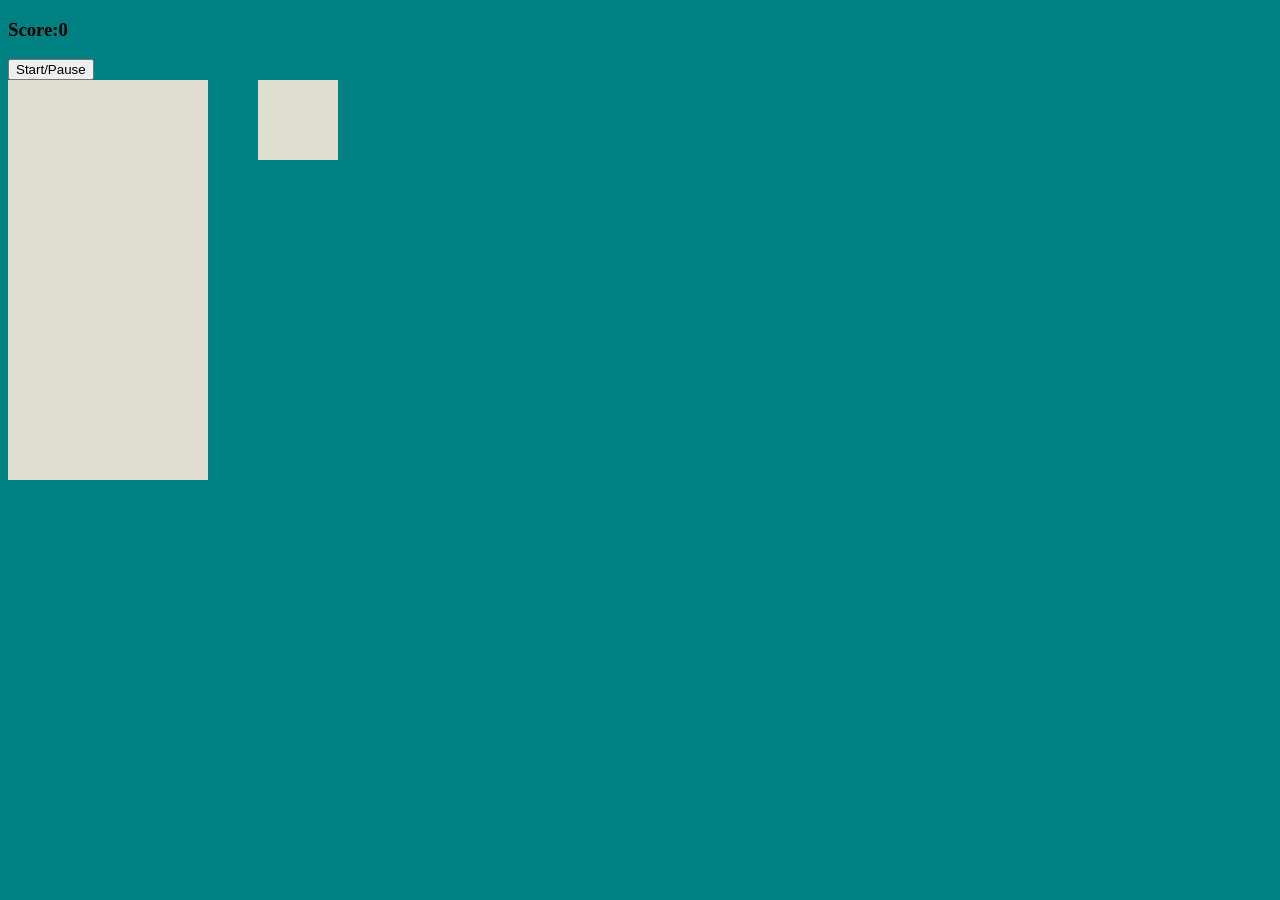
<file: basic-tetris/index.html>
<!DOCTYPE html>
<html lang="en" dir="ltr">
  <head>
    <meta charset="utf-8">
    <script src="app.js" charset="utf-8"></script>
    <link rel="stylesheet" href="style.css"></link>
    <title>Basic Tetris</title>
  </head>
  <body>

    <h3>Score:<span id="score">0</span></h3>
    <button id="start-button">Start/Pause</button>

    <div class="container">
      <div class="grid">
        <div></div>
        <div></div>
        <div></div>
        <div></div>
        <div></div>
        <div></div>
        <div></div>
        <div></div>
        <div></div>
        <div></div>
        <div></div>
        <div></div>
        <div></div>
        <div></div>
        <div></div>
        <div></div>
        <div></div>
        <div></div>
        <div></div>
        <div></div>
        <div></div>
        <div></div>
        <div></div>
        <div></div>
        <div></div>
        <div></div>
        <div></div>
        <div></div>
        <div></div>
        <div></div>
        <div></div>
        <div></div>
        <div></div>
        <div></div>
        <div></div>
        <div></div>
        <div></div>
        <div></div>
        <div></div>
        <div></div>
        <div></div>
        <div></div>
        <div></div>
        <div></div>
        <div></div>
        <div></div>
        <div></div>
        <div></div>
        <div></div>
        <div></div>
        <div></div>
        <div></div>
        <div></div>
        <div></div>
        <div></div>
        <div></div>
        <div></div>
        <div></div>
        <div></div>
        <div></div>
        <div></div>
        <div></div>
        <div></div>
        <div></div>
        <div></div>
        <div></div>
        <div></div>
        <div></div>
        <div></div>
        <div></div>
        <div></div>
        <div></div>
        <div></div>
        <div></div>
        <div></div>
        <div></div>
        <div></div>
        <div></div>
        <div></div>
        <div></div>
        <div></div>
        <div></div>
        <div></div>
        <div></div>
        <div></div>
        <div></div>
        <div></div>
        <div></div>
        <div></div>
        <div></div>
        <div></div>
        <div></div>
        <div></div>
        <div></div>
        <div></div>
        <div></div>
        <div></div>
        <div></div>
        <div></div>
        <div></div>
        <div></div>
        <div></div>
        <div></div>
        <div></div>
        <div></div>
        <div></div>
        <div></div>
        <div></div>
        <div></div>
        <div></div>
        <div></div>
        <div></div>
        <div></div>
        <div></div>
        <div></div>
        <div></div>
        <div></div>
        <div></div>
        <div></div>
        <div></div>
        <div></div>
        <div></div>
        <div></div>
        <div></div>
        <div></div>
        <div></div>
        <div></div>
        <div></div>
        <div></div>
        <div></div>
        <div></div>
        <div></div>
        <div></div>
        <div></div>
        <div></div>
        <div></div>
        <div></div>
        <div></div>
        <div></div>
        <div></div>
        <div></div>
        <div></div>
        <div></div>
        <div></div>
        <div></div>
        <div></div>
        <div></div>
        <div></div>
        <div></div>
        <div></div>
        <div></div>
        <div></div>
        <div></div>
        <div></div>
        <div></div>
        <div></div>
        <div></div>
        <div></div>
        <div></div>
        <div></div>
        <div></div>
        <div></div>
        <div></div>
        <div></div>
        <div></div>
        <div></div>
        <div></div>
        <div></div>
        <div></div>
        <div></div>
        <div></div>
        <div></div>
        <div></div>
        <div></div>
        <div></div>
        <div></div>
        <div></div>
        <div></div>
        <div></div>
        <div></div>
        <div></div>
        <div></div>
        <div></div>
        <div></div>
        <div></div>
        <div></div>
        <div></div>
        <div></div>
        <div></div>
        <div></div>
        <div></div>
        <div></div>
        <div></div>
        <div></div>
        <div></div>
        <div></div>
        <div></div>
        <div></div>
        <div></div>
        <div></div>
        <div class="taken"></div>
        <div class="taken"></div>
        <div class="taken"></div>
        <div class="taken"></div>
        <div class="taken"></div>
        <div class="taken"></div>
        <div class="taken"></div>
        <div class="taken"></div>
        <div class="taken"></div>
        <div class="taken"></div>
      </div>


      <div class="mini-grid">
        <div></div>
        <div></div>
        <div></div>
        <div></div>
        <div></div>
        <div></div>
        <div></div>
        <div></div>
        <div></div>
        <div></div>
        <div></div>
        <div></div>
        <div></div>
        <div></div>
        <div></div>
        <div></div>
      </div>
    </div>

  </body>
</html>
</file>
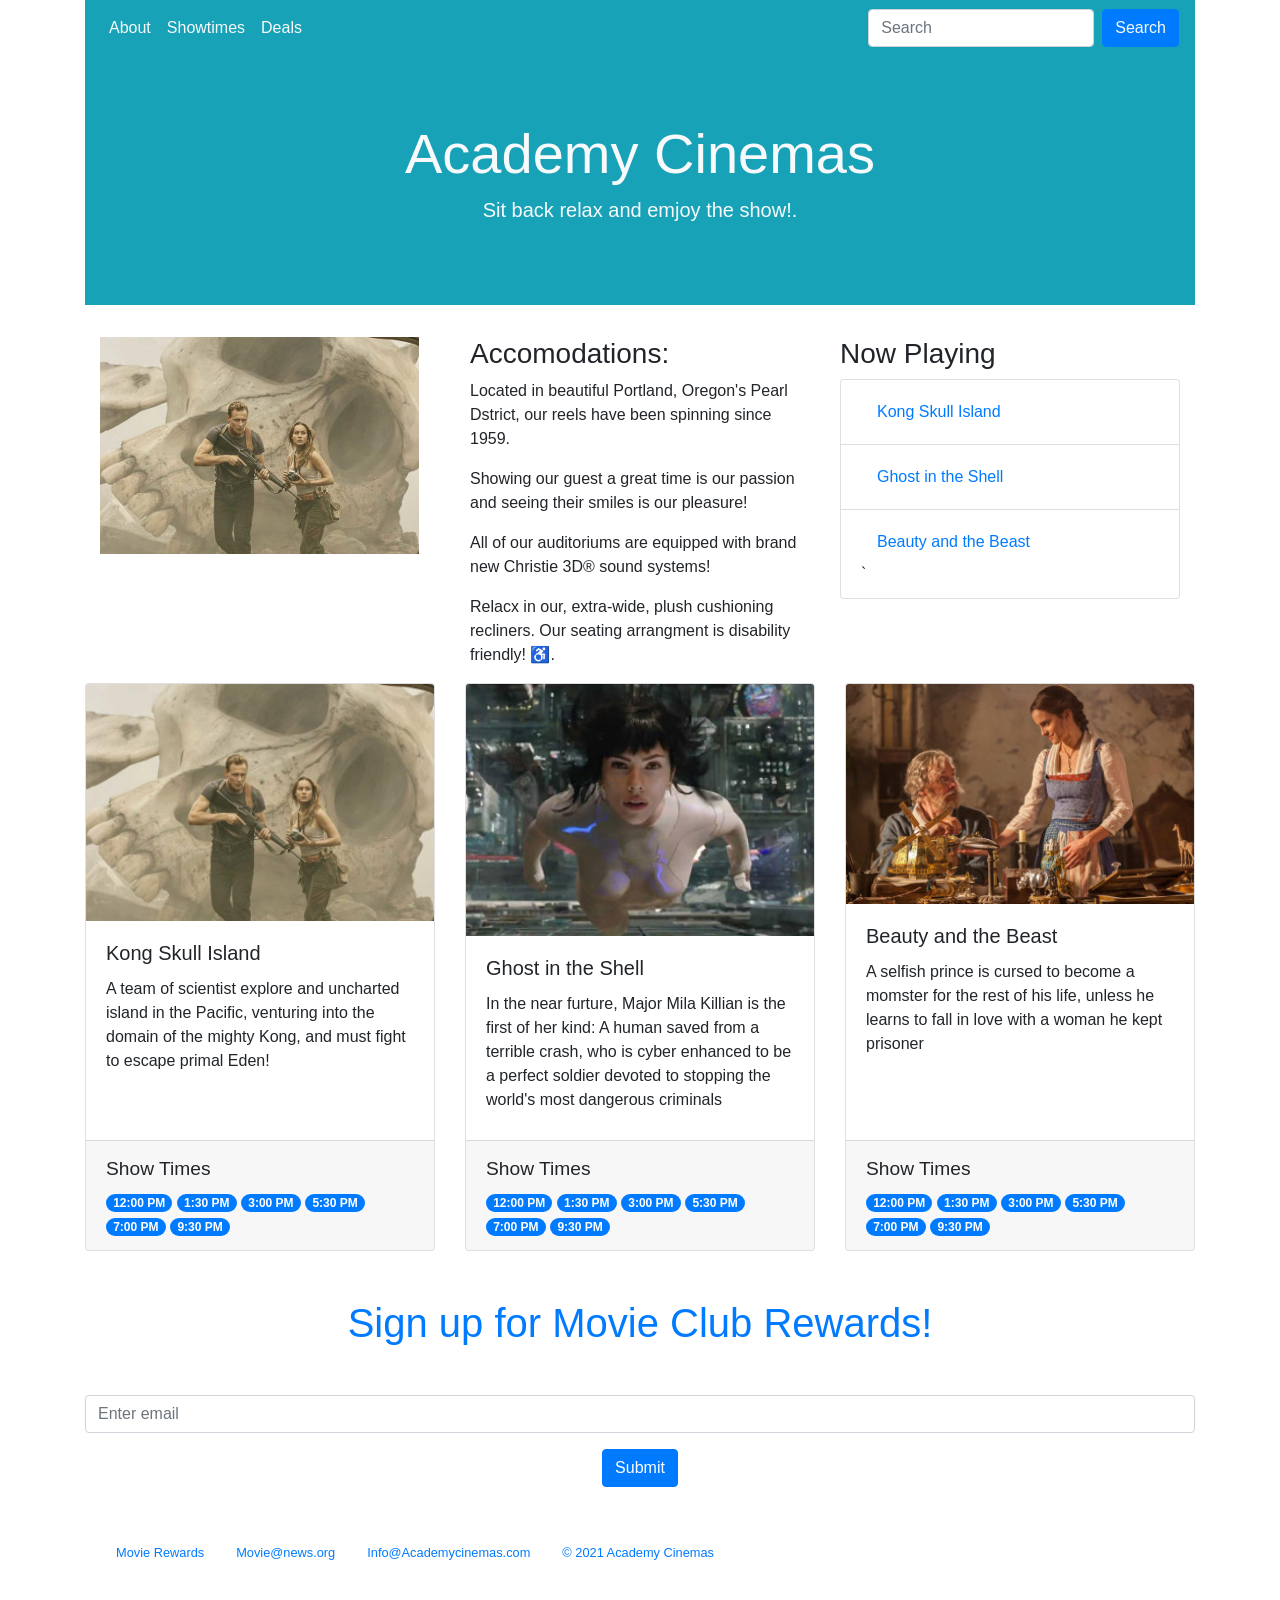
<file: Bootstrap4_ Project/academy_cinemas.html>
<!doctype html>
<html lang="en">
  <head>
    <!-- Required meta tags -->
    <meta charset="utf-8">
    <meta name="viewport" content="width=device-width, initial-scale=1, shrink-to-fit=no">

    <!-- Bootstrap CSS -->
    <link rel="stylesheet" href="https://stackpath.bootstrapcdn.com/bootstrap/4.1.3/css/bootstrap.min.css" integrity="sha384-MCw98/SFnGE8fJT3GXwEOngsV7Zt27NXFoaoApmYm81iuXoPkFOJwJ8ERdknLPMO" crossorigin="anonymous">

    <title>Academy Cinemas</title>
  </head>
  <body>
  
    <div class="container">
        

        <nav class="navbar navbar-expand-lg navbar-light bg-info">
            <div class="collapse navbar-collapse" id="navbarSupportedContent">
              <ul class="navbar-nav mr-auto">
                <li class="nav-item active">
                  <a class="nav-link text-light" href="#col">About</a>
                </li>
                <li class="nav-item active">
                  <a class="nav-link text-light" href="#colthird">Showtimes</a>
                </li>
                <li class="nav-item active">
                  <a class="nav-link text-light" href="#deals">Deals</a>
                </li>
              </ul>
              <form class="form-inline my-2 my-lg-0">
                <input class="form-control mr-sm-2" type="search" placeholder="Search" aria-label="Search">
                <button class="btn btn-primary my-2 my-sm-0 text-light" type="submit">Search</button>
              </form>
            </div>
          </nav>
        
          <div class="jumbotron jumbotron-fluid bg-info text-center">
            <div class="container">
              <h1 class="display-4 text-light">Academy Cinemas</h1>
              <p class="lead text-light">Sit back relax and emjoy the show!.</p>
            </div>
          </div>
<!--columns-->
    <div class="container">
        <div class="row">
            <div class="col order-first" id="colfirst">
                <img class="image-fluid" src="./img/kongskullisland.jpg" alt="">
            </div>        
            <div class="col" id="col">
                  <h3>Accomodations:</h3>
                  <p>Located in beautiful Portland, Oregon's Pearl Dstrict, our reels have been spinning since 1959.</p>
                  <p>Showing our guest a great time is our passion and seeing their smiles is our pleasure!</p>
                  <p>All of our auditoriums are equipped with brand new Christie 3D&reg; sound systems!</p>
                  <p>Relacx in our, extra-wide, plush cushioning recliners. Our seating arrangment is disability friendly!  &#9855;. </p>
            </div>
            <div class="col order-third" id="colthird">
                <h3>Now Playing</h3>
                <ul class="list-group">
                    <li class="list-group-item">
                        <a class="nav-link" href="a">Kong Skull Island</a>
                    </li>
                    <li class="list-group-item">
                        <a class="nav-link" href="a">Ghost in the Shell</a>
                    </li>
                    <li class="list-group-item">
                        <a class="nav-link" href="a">Beauty and the Beast</a>
    `               </li>
                </ul>
               </div>
              </div>
            </div>
        
<!--cardss-->
            <div class="card-deck">
                <div class="card">
                  <img class="card-img-top" src="./img/kongskullisland.jpg" alt="Card image cap">
                  <div class="card-body">
                    <h5 class="card-title">Kong Skull Island</h5>
                    <p class="card-text">A team of scientist explore and uncharted island in the Pacific,  venturing into the domain of the mighty Kong, and must fight to escape primal Eden!</p>
                  </div>
                  <div class="card-footer">
                    <h4><small>Show Times</small></h4>
                        <span class="badge badge-pill badge-primary">12:00 PM</span>
                        <span class="badge badge-pill badge-primary">1:30 PM</span>
                        <span class="badge badge-pill badge-primary">3:00 PM</span>
                        <span class="badge badge-pill badge-primary">5:30 PM</span>
                        <span class="badge badge-pill badge-primary">7:00 PM</span>
                        <span class="badge badge-pill badge-primary">9:30 PM</span>
                  </div>
                </div>
                <div class="card">
                  <img class="card-img-top" src="./img/ghostintheshell.jpg" alt="Card image cap">
                  <div class="card-body">
                    <h5 class="card-title">Ghost in the Shell</h5>
                    <p class="card-text">In the near furture, Major Mila Killian is the first of her kind: A human saved from a terrible crash, who is cyber enhanced to be a perfect soldier devoted to stopping the world's most dangerous criminals</p>
                  </div>
                  <div class="card-footer">
                    <h4><small>Show Times</small></h4>
                        <span class="badge badge-pill badge-primary">12:00 PM</span>
                        <span class="badge badge-pill badge-primary">1:30 PM</span>
                        <span class="badge badge-pill badge-primary">3:00 PM</span>
                        <span class="badge badge-pill badge-primary">5:30 PM</span>
                        <span class="badge badge-pill badge-primary">7:00 PM</span>
                        <span class="badge badge-pill badge-primary">9:30 PM</span>
                  </div>
                </div>
                <div class="card">
                  <img class="card-img-top" src="./img/beautyandthebeast.jpg" alt="Card image cap">
                  <div class="card-body">
                    <h5 class="card-title">Beauty and the Beast</h5>
                    <p class="card-text">A selfish prince is cursed to become a momster for the rest of his life, unless he learns to fall in love with a woman he kept prisoner</p> <br><br>
                  </div>
                  <div class="card-footer">
                    <h4><small>Show Times</small></h4>
                        <span class="badge badge-pill badge-primary">12:00 PM</span>
                        <span class="badge badge-pill badge-primary">1:30 PM</span>
                        <span class="badge badge-pill badge-primary">3:00 PM</span>
                        <span class="badge badge-pill badge-primary">5:30 PM</span>
                        <span class="badge badge-pill badge-primary">7:00 PM</span>
                        <span class="badge badge-pill badge-primary">9:30 PM</span>
                  </div>
                </div>
              </div>
<!--End of cards--> 

<!--Showtimes-->
<!--Showtimes-->
        <div class="text-center" id="deals">
            <form>
                <h1 class="text-primary my-5">Sign up for Movie Club Rewards!</h1>
                <div class="form-group">
                    <input type="email" class="form-control" id="exampleInputEmail1" aria-describedby="emailHelp" placeholder="Enter email">
                </div>
                    <button type="submit" class="btn btn-primary">Submit</button>
                    </form>
                </div>
        
        <div class="container my-5">
            <ul class="nav nav-inline">
                <li class="nav-item">
                    <small><a class="nav-link active" href="a"> Movie Rewards</a></small>
                </li>
                <li>
                    <li class="nav-item">
                        <small><a class="nav-link active" href="a">Movie@news.org</a></small>
                    </li>
                <li class="nav-item">
                    <small> <a class="nav-link active" href="a">Info@Academycinemas.com</a></small>
                </li>
                <li class="nav-item">
                    <small> <a class="nav-link ative" href="a"> &copy; 2021 Academy Cinemas</a></small>
                </li>
            </ul>
        
        
    </div>

    <!-- Optional JavaScript -->
    <!-- jQuery first, then Popper.js, then Bootstrap JS -->
    <script src="https://code.jquery.com/jquery-3.3.1.slim.min.js" integrity="sha384-q8i/X+965DzO0rT7abK41JStQIAqVgRVzpbzo5smXKp4YfRvH+8abtTE1Pi6jizo" crossorigin="anonymous"></script>
    <script src="https://cdnjs.cloudflare.com/ajax/libs/popper.js/1.14.3/umd/popper.min.js" integrity="sha384-ZMP7rVo3mIykV+2+9J3UJ46jBk0WLaUAdn689aCwoqbBJiSnjAK/l8WvCWPIPm49" crossorigin="anonymous"></script>
    <script src="https://stackpath.bootstrapcdn.com/bootstrap/4.1.3/js/bootstrap.min.js" integrity="sha384-ChfqqxuZUCnJSK3+MXmPNIyE6ZbWh2IMqE241rYiqJxyMiZ6OW/JmZQ5stwEULTy" crossorigin="anonymous"></script>
  </body>
</html>
</file>
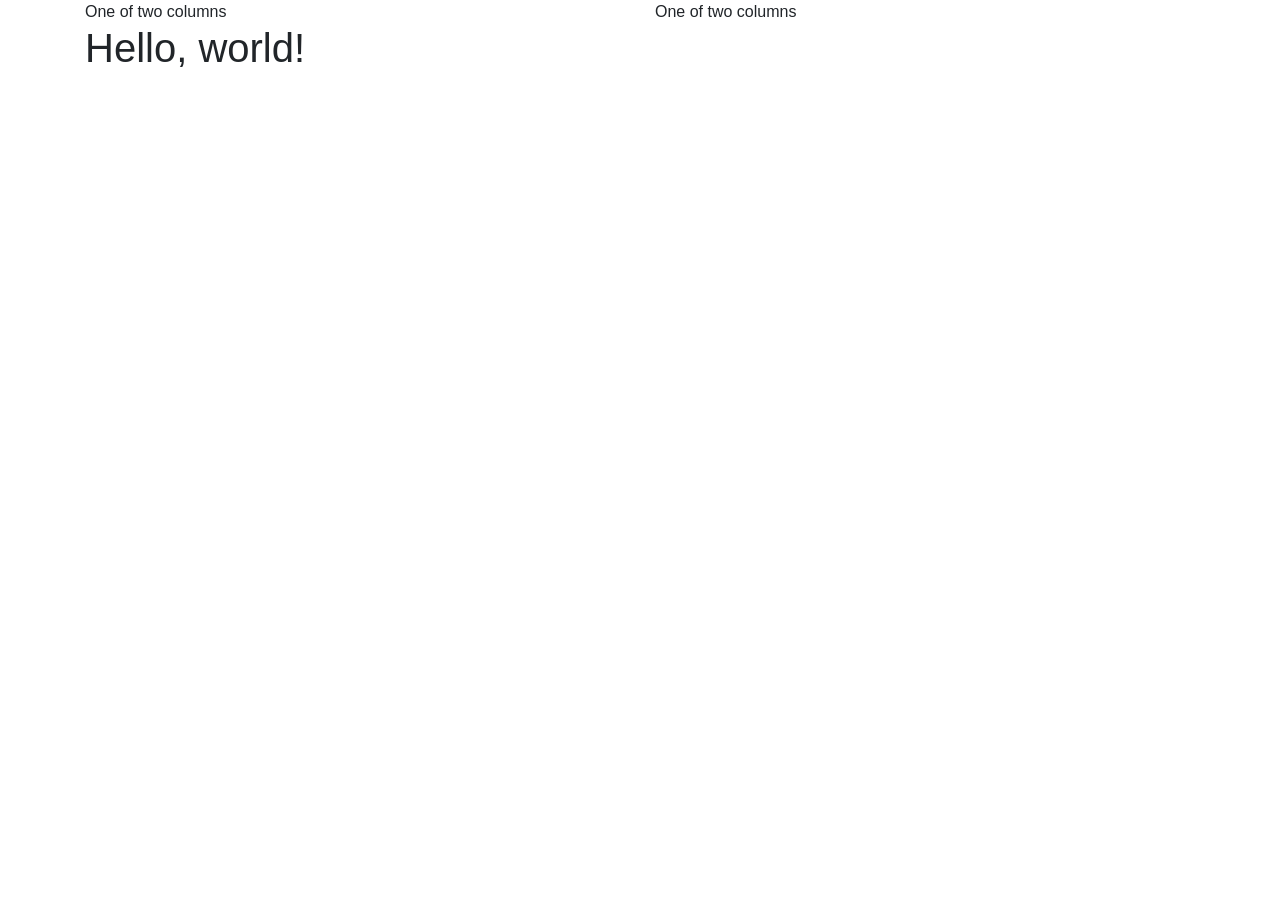
<file: Bootstrap4_ Project/New_Bootstrap4_Project4.html>
<!doctype html>
<html lang="en">
  <head>
    <!-- Required meta tags -->
    <meta charset="utf-8">
    <meta name="viewport" content="width=device-width, initial-scale=1, shrink-to-fit=no">

    <!-- Bootstrap CSS -->
    <link rel="stylesheet" href="https://stackpath.bootstrapcdn.com/bootstrap/4.3.1/css/bootstrap.min.css" integrity="sha384-ggOyR0iXCbMQv3Xipma34MD+dH/1fQ784/j6cY/iJTQUOhcWr7x9JvoRxT2MZw1T" crossorigin="anonymous">

    <title>Hello, world!</title>
  </head>
  <body>
      <div class="container">
          <div class="row">
              <div class="col-sm">
                  One of two columns
                </div>
                <div class="col-sm">
                  One of two columns
          </div>
      </div>
    <h1>Hello, world!</h1>

    <!-- Optional JavaScript -->
    <!-- jQuery first, then Popper.js, then Bootstrap JS -->
    <script src="https://code.jquery.com/jquery-3.3.1.slim.min.js" integrity="sha384-q8i/X+965DzO0rT7abK41JStQIAqVgRVzpbzo5smXKp4YfRvH+8abtTE1Pi6jizo" crossorigin="anonymous"></script>
    <script src="https://cdnjs.cloudflare.com/ajax/libs/popper.js/1.14.7/umd/popper.min.js" integrity="sha384-UO2eT0CpHqdSJQ6hJty5KVphtPhzWj9WO1clHTMGa3JDZwrnQq4sF86dIHNDz0W1" crossorigin="anonymous"></script>
    <script src="https://stackpath.bootstrapcdn.com/bootstrap/4.3.1/js/bootstrap.min.js" integrity="sha384-JjSmVgyd0p3pXB1rRibZUAYoIIy6OrQ6VrjIEaFf/nJGzIxFDsf4x0xIM+B07jRM" crossorigin="anonymous"></script>
  </body>
</html>
</file>
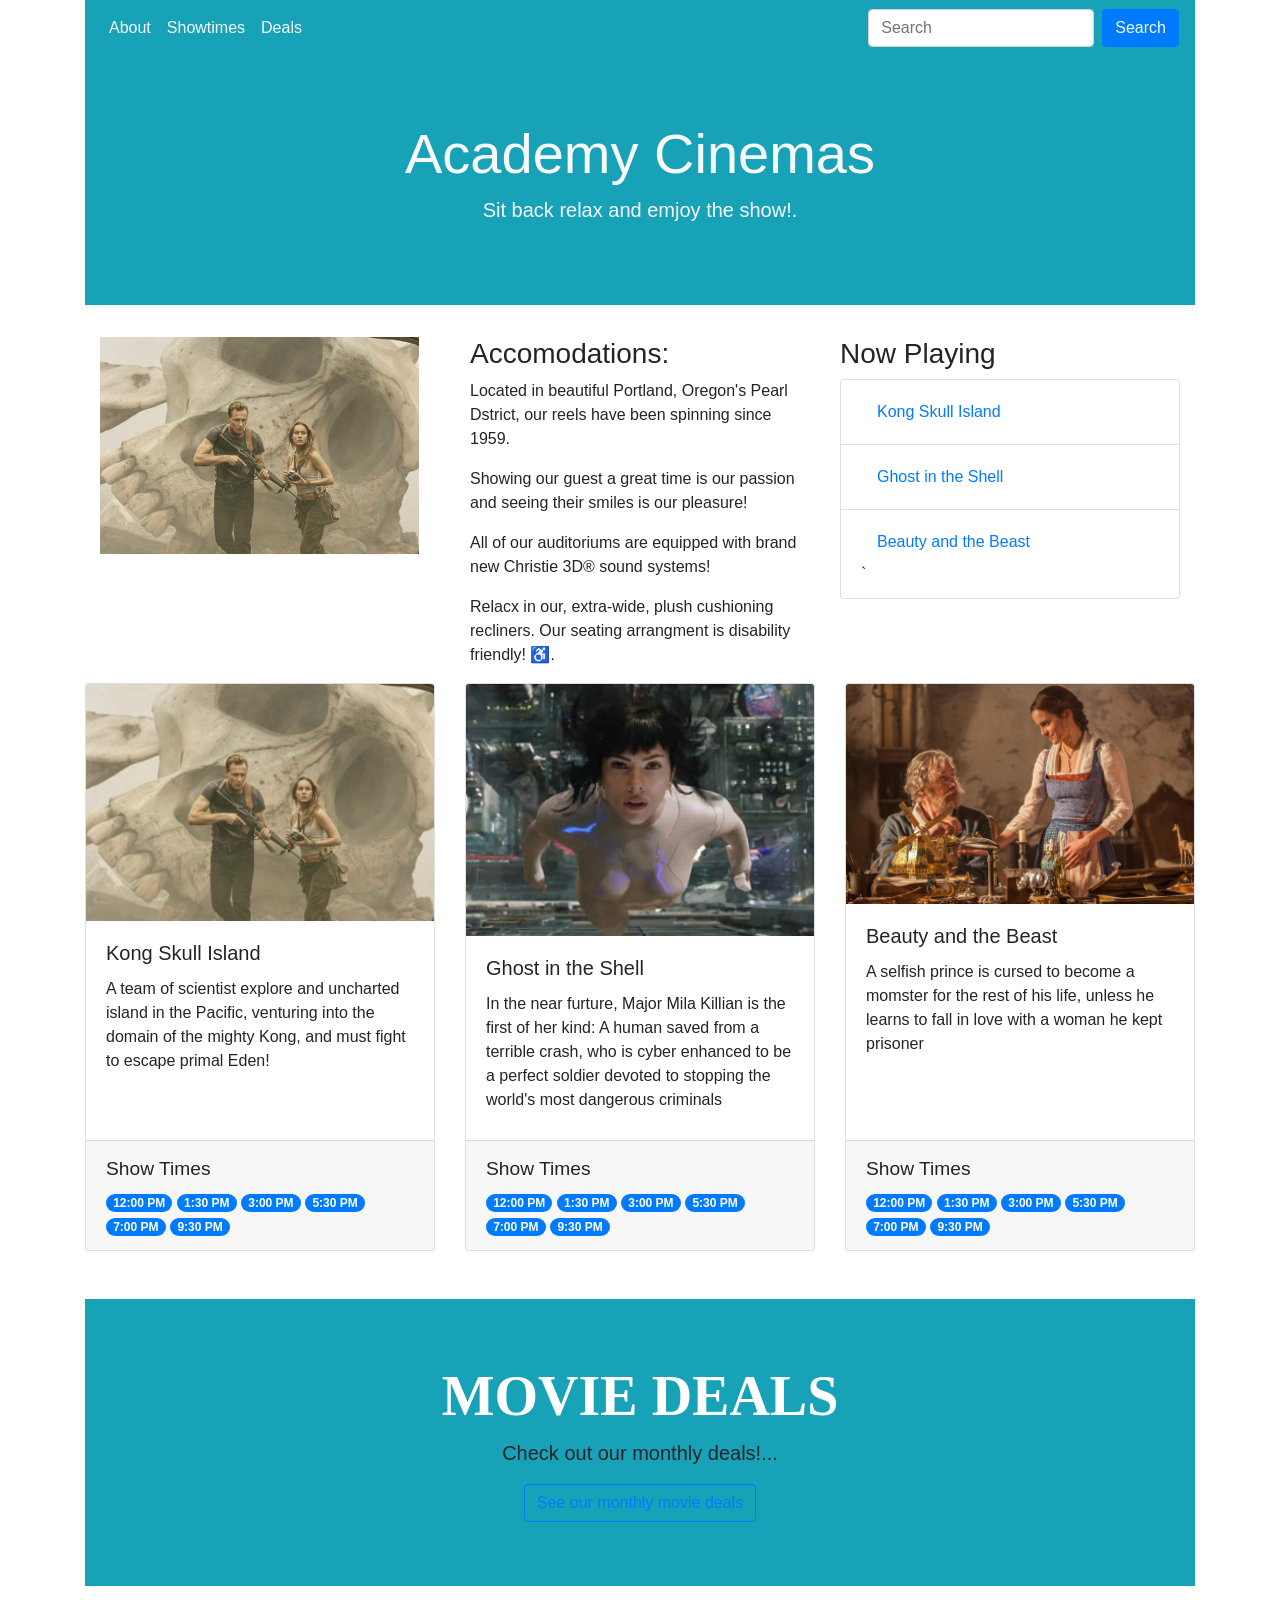
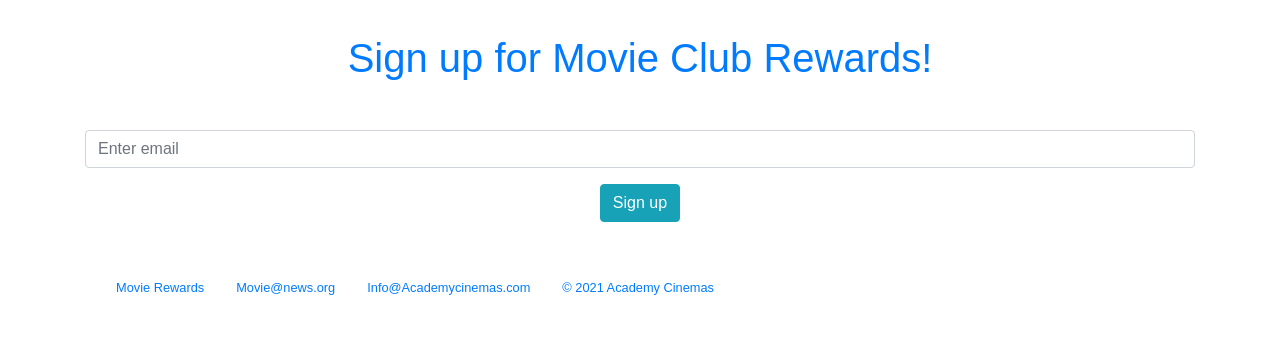
<file: Cinema website/academy_cinemas.html>
<!doctype html>
<html lang="en">
  <head>
    <!-- Required meta tags -->
    <meta charset="utf-8">
    <meta name="viewport" content="width=device-width, initial-scale=1, shrink-to-fit=no">

    <!-- Bootstrap CSS -->
    <link rel="stylesheet" href="https://stackpath.bootstrapcdn.com/bootstrap/4.1.3/css/bootstrap.min.css" integrity="sha384-MCw98/SFnGE8fJT3GXwEOngsV7Zt27NXFoaoApmYm81iuXoPkFOJwJ8ERdknLPMO" crossorigin="anonymous">

    <title>Academy Cinemas</title>
  </head>
  <body>
  
    <div class="container">
        

        <nav class="navbar navbar-expand-lg navbar-light bg-info">
            <div class="collapse navbar-collapse" id="navbarSupportedContent">
              <ul class="navbar-nav mr-auto">
                <li class="nav-item active">
                  <a class="nav-link text-light" href="#col">About</a>
                </li>
                <li class="nav-item active">
                  <a class="nav-link text-light" href="#colthird">Showtimes</a>
                </li>
                <li class="nav-item active">
                  <a class="nav-link text-light" href="#deals">Deals</a>
                </li>
              </ul>
              <form class="form-inline my-2 my-lg-0">
                <input class="form-control mr-sm-2" type="search" placeholder="Search" aria-label="Search">
                <button class="btn btn-primary my-2 my-sm-0 text-light" type="submit">Search</button>
              </form>
            </div>
          </nav>
        
          <div class="jumbotron jumbotron-fluid bg-info text-center">
            <div class="container">
              <h1 class="display-4 text-light">Academy Cinemas</h1>
              <p class="lead text-light">Sit back relax and emjoy the show!.</p>
            </div>
          </div>
<!--columns-->
    <div class="container">
        <div class="row">
            <div class="col order-first" id="colfirst">
                <img class="image-fluid" src="./img/kongskullisland.jpg" alt="">
            </div>        
            <div class="col" id="col">
                  <h3>Accomodations:</h3>
                  <p>Located in beautiful Portland, Oregon's Pearl Dstrict, our reels have been spinning since 1959.</p>
                  <p>Showing our guest a great time is our passion and seeing their smiles is our pleasure!</p>
                  <p>All of our auditoriums are equipped with brand new Christie 3D&reg; sound systems!</p>
                  <p>Relacx in our, extra-wide, plush cushioning recliners. Our seating arrangment is disability friendly!  &#9855;. </p>
            </div>
            <div class="col order-third" id="colthird">
                <h3>Now Playing</h3>
                <ul class="list-group">
                    <li class="list-group-item">
                        <a class="nav-link" href="a">Kong Skull Island</a>
                    </li>
                    <li class="list-group-item">
                        <a class="nav-link" href="a">Ghost in the Shell</a>
                    </li>
                    <li class="list-group-item">
                        <a class="nav-link" href="a">Beauty and the Beast</a>
    `               </li>
                </ul>
               </div>
              </div>
            </div>
        
<!--cards-->
            <div class="card-deck">
                <div class="card">
                  <img class="card-img-top" src="./img/kongskullisland.jpg" alt="Card image cap">
                  <div class="card-body">
                    <h5 class="card-title">Kong Skull Island</h5>
                    <p class="card-text">A team of scientist explore and uncharted island in the Pacific,  venturing into the domain of the mighty Kong, and must fight to escape primal Eden!</p>
                  </div>
                  <div class="card-footer">
                    <h4><small>Show Times</small></h4>
                        <span class="badge badge-pill badge-primary">12:00 PM</span>
                        <span class="badge badge-pill badge-primary">1:30 PM</span>
                        <span class="badge badge-pill badge-primary">3:00 PM</span>
                        <span class="badge badge-pill badge-primary">5:30 PM</span>
                        <span class="badge badge-pill badge-primary">7:00 PM</span>
                        <span class="badge badge-pill badge-primary">9:30 PM</span>
                  </div>
                </div>
                <div class="card">
                  <img class="card-img-top" src="./img/ghostintheshell.jpg" alt="Card image cap">
                  <div class="card-body">
                    <h5 class="card-title">Ghost in the Shell</h5>
                    <p class="card-text">In the near furture, Major Mila Killian is the first of her kind: A human saved from a terrible crash, who is cyber enhanced to be a perfect soldier devoted to stopping the world's most dangerous criminals</p>
                  </div>
                  <div class="card-footer">
                    <h4><small>Show Times</small></h4>
                        <span class="badge badge-pill badge-primary">12:00 PM</span>
                        <span class="badge badge-pill badge-primary">1:30 PM</span>
                        <span class="badge badge-pill badge-primary">3:00 PM</span>
                        <span class="badge badge-pill badge-primary">5:30 PM</span>
                        <span class="badge badge-pill badge-primary">7:00 PM</span>
                        <span class="badge badge-pill badge-primary">9:30 PM</span>
                  </div>
                </div>
                <div class="card">
                  <img class="card-img-top" src="./img/beautyandthebeast.jpg" alt="Card image cap">
                  <div class="card-body">
                    <h5 class="card-title">Beauty and the Beast</h5>
                    <p class="card-text">A selfish prince is cursed to become a momster for the rest of his life, unless he learns to fall in love with a woman he kept prisoner</p> <br><br>
                  </div>
                  <div class="card-footer">
                    <h4><small>Show Times</small></h4>
                        <span class="badge badge-pill badge-primary">12:00 PM</span>
                        <span class="badge badge-pill badge-primary">1:30 PM</span>
                        <span class="badge badge-pill badge-primary">3:00 PM</span>
                        <span class="badge badge-pill badge-primary">5:30 PM</span>
                        <span class="badge badge-pill badge-primary">7:00 PM</span>
                        <span class="badge badge-pill badge-primary">9:30 PM</span>
                  </div>
                </div>
              </div>
<!--End of cards--> 

<!--Showtimes-->
<!--Showtimes-->
<!--JumboTron Heading-->
<div class="jumbotron jumbotron-fluid bg-info mt-5 text-center">
  <div class="container">
    <h1 class="display-4 hidden-sm-down" style="color:#fff;font-family:roboto;font-weight:900;text-transform:uppercase;">
    Movie Deals</h1>
    <p class="lead">Check out our monthly deals!...</p>
    <!--Movie Deals-->
    <button type="button" class="btn btn-outline-primary" data-toggle="modal" data-target="#register">See our monthly movie deals</button>
<!--End of movie deals-->
</div>
</div>
<!--End of Jumbotron Heading-->

<!--Sign Up Form-->
        <div class="text-center" id="deals">
            <form>
                <h1 class="text-primary my-5">Sign up for Movie Club Rewards!</h1>
                <div class="form-group">
                    <input type="email" class="form-control" id="exampleInputEmail1" aria-describedby="emailHelp" placeholder="Enter email">
                </div>
                <button type="button" class="btn btn-secondary btn-info popover-dismiss" data-container="body" data-toggle="popover" data-placement="top" data-content="Submit your email address to receive great moview rewards.">
                  Sign up</button>
                    </form>
                </div>
  <!--End of Sign up Form-->

  <!--Form Modal-->
  <div class="modal fade" id="register">
    <div class="modal-dialog" role="document">
      <div class="modal-content">
        <div class="modal-header">
          <h5 class="modal-title">Register to receive movie deals</h5>
          <button type="button" class="close" data-dismiss="modal" aria-label="Close">
            <span aria-hidden="true">&times;</span>
          </button>
        </div>
        <div class="modal-body">
    <!--Modal form-->
          <fieldset class="form-group">
            <lable for="firstname">First Name:</lable>
            <input type="text" class="form-control" id="firstname" placeholder="First Name">
          </fieldset>
          <fieldset class="form-group">
            <label for="lastname">Last Name:</label>
            <input type="text" class="form-control" id="lastname" placeholder="Last Name">
          </fieldset>
          <fieldset class="form-group">
            <label for="email">Email:</label>
            <input type="text" class="form-control" id="email" placeholder="Email">
          </fieldset>
          <fieldset>
            <label for="passsword">Password:</label>
            <input type="text" class="form-control" id="password" placeholder="password">
          </fieldset>
    <!--End of Modal Form-->
        </div>
        <div class="modal-footer">
          <button type="button" class="btn btn-primary">Save changes</button>
          <button type="button" class="btn btn-secondary" data-dismiss="modal">Close</button>
        </div>
      </div>
    </div>
  </div>

  <!--End of Form Modal-->
        <div class="container my-5">
            <ul class="nav nav-inline">
                <li class="nav-item">
                    <small><a class="nav-link active" href="a"> Movie Rewards</a></small>
                </li>
                <li>
                    <li class="nav-item">
                        <small><a class="nav-link active" href="a">Movie@news.org</a></small>
                    </li>
                <li class="nav-item">
                    <small> <a class="nav-link active" href="a">Info@Academycinemas.com</a></small>
                </li>
                <li class="nav-item">
                    <small> <a class="nav-link ative" href="a"> &copy; 2021 Academy Cinemas</a></small>
                </li>
            </ul>
         </div>

    <!-- Optional JavaScript -->
    <!-- jQuery first, then Popper.js, then Bootstrap JS -->
    <script src="https://code.jquery.com/jquery-3.3.1.slim.min.js" integrity="sha384-q8i/X+965DzO0rT7abK41JStQIAqVgRVzpbzo5smXKp4YfRvH+8abtTE1Pi6jizo" crossorigin="anonymous"></script>
    <script src="https://cdnjs.cloudflare.com/ajax/libs/popper.js/1.14.3/umd/popper.min.js" integrity="sha384-ZMP7rVo3mIykV+2+9J3UJ46jBk0WLaUAdn689aCwoqbBJiSnjAK/l8WvCWPIPm49" crossorigin="anonymous"></script>
    <script src="https://stackpath.bootstrapcdn.com/bootstrap/4.1.3/js/bootstrap.min.js" integrity="sha384-ChfqqxuZUCnJSK3+MXmPNIyE6ZbWh2IMqE241rYiqJxyMiZ6OW/JmZQ5stwEULTy" crossorigin="anonymous"></script>
    
    <!--Disabled Popover-->
    <script>
              $('.popover-dismiss').popover({
          trigger: 'focus'
        })
    </script>
    <!-- End Disabled Popover-->
  </body>
</html>
</file>
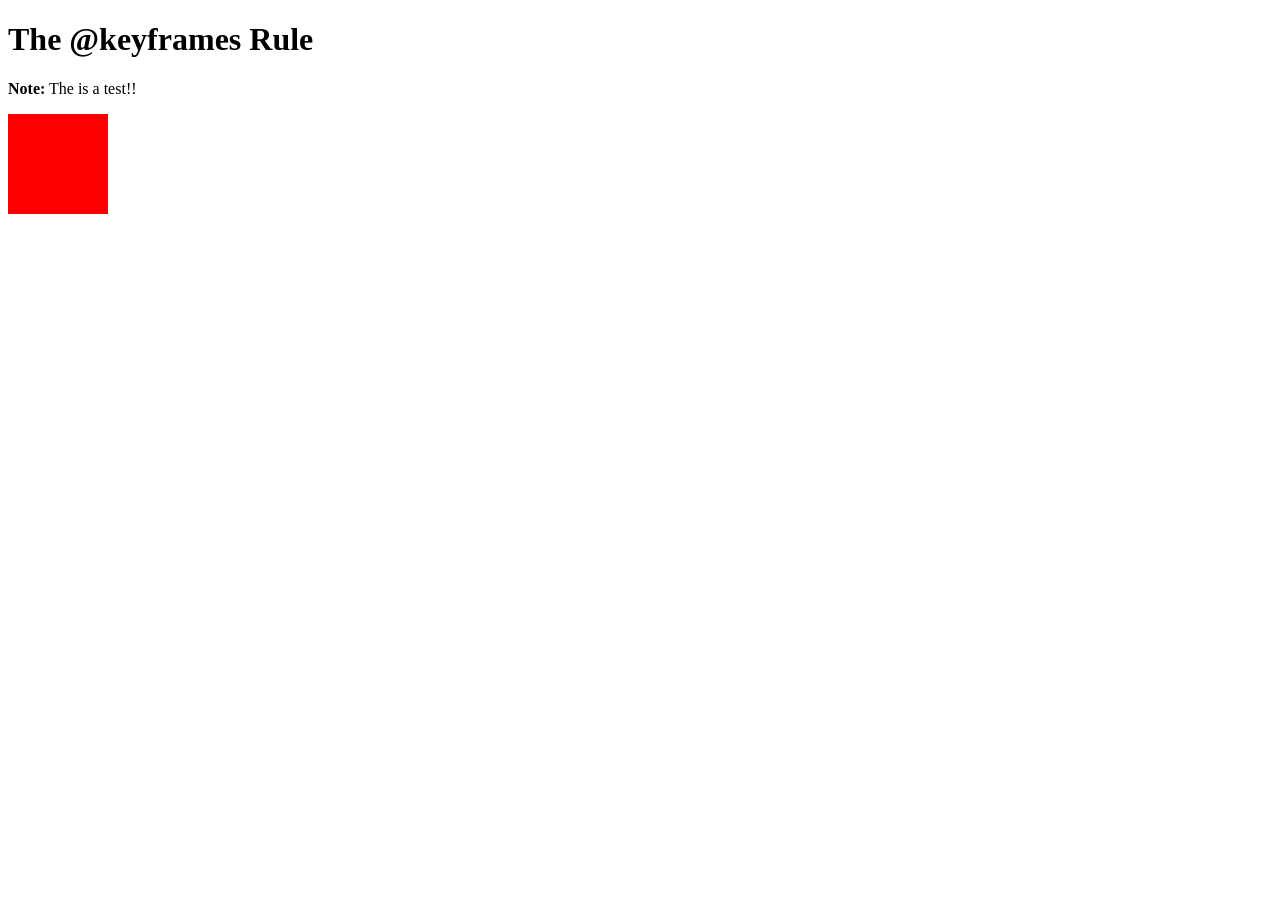
<file: One Page Website/CSS_Keyframe.html>
<!DOCTYPE html>
<html lang="en">
    <head>
        <style>
            div {
                width: 100px;
                height: 100px;
                background: red;
                position: relative;
                animation: mymove 5s infinite;
            }

            @keyframes mymove {
                from {top: 0px;}
                to {top: 200px;}
            }
        </style>
    </head>
    <body>
        <h1>The @keyframes Rule</h1>
        <p><strong>Note:</strong> The is a test!!</p>
        <div></div>
    </body>
</html>
</file>
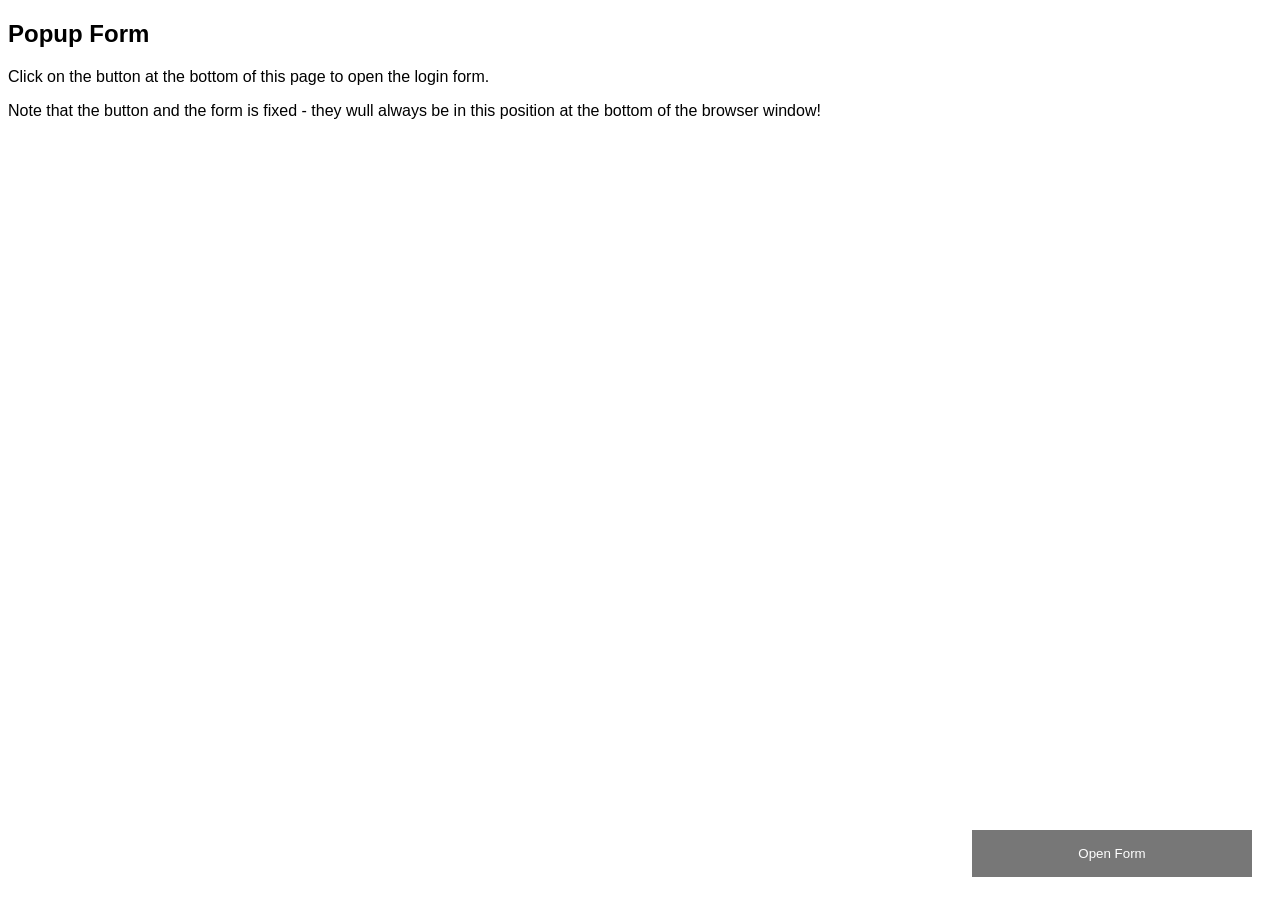
<file: One Page Website/Pop_UpForm.html>
<!DOCTYPE html>
<html lang="en">
    <head>
        <meta name="viewport" content="width=device-width, initial-scale=1">
    <style>
body {font-family: Arial, Helvetica, sans-serif;}
* {box-sizing: border-box;}
/*Button used to open the contact form - fixed at the bottom of the page */
.open-button {
    background-color: #555;
    color: white;
    padding: 16px 20px;
    border: none;
    cursor: pointer;
    opacity: 0.8;
    position: fixed;
    bottom: 23px;
    right: 28px;
    width: 280px;
}

/* The popup form - hidden by default */
.form-popup {
    display: none;
    position: fixed;
    bottom: 0;
    right: 15px;
    border: 3px solid #f1f1f1;
    z-index: 9;
}

/*Add styles to the form container */
.form-container {
    max-width: 300px;
    padding: 10px;
    background-color: gray;
}

/* Full-width input fields */
.form-container input[type=text], 
.form-container input[type=password] {
    width: 100%;
    padding: 15px;
    margin: 5px 0 22px 0;
    border: none;
    background: #f1f1f1;
}

/*When the inputs get focus, do something */
.form-container input[type=text]:focus, 
.form-container input[type=password]:focus {
    background-color: #ddd;
    outline: none;
}

/* Set a style for the submit/login button */
.form-container 
.btn {
    background-color: darkblue;
    color: white;
    padding: 16px 20px;
    border: none;
    cursor: pointer;
    width: 100%;
    margin-bottom:10px;
    opacity: 0.8;
}

/* Add a red background color to the cancel button */
.form-container 
.cancel {
    background-color: darkblue;
}

/*Add some hover effects to buttons*/
.form-container 
.btn:hover, 
.open-button:hover {
    opacity: 1;
}
</style>
    </head>
    <body>
        <h2>Popup Form</h2>
        <p>Click on the button at the bottom of this page to open the login form.</p>
        <p>Note that the button and the form is fixed - they wull always be in this position
            at the bottom of the browser window!
        </p>
        <button class="open-button"
        onclick="openForm()">Open Form</button>

        <div class="form-popup" id="myForm">
            <form action="/action_page.php" class="form-container">
            <h1>Login</h1>

            <label for="email"><b>Email</b></label> 
            <input type="text" placeholder="Enter Email" name="email" required>

            <label for="psw"><b>Password</b></label>
            <input type="password" placeholder="Enter Password" name="psw" required>

            <button type="submit" class="btn">Login</button>
            <button type="submit" class="btn cancel" onclick="closeForm()">Close</button>
            </form>
        </div>
        <script>
            function openForm() {
            
                document.getElementById("myForm").style.display = "block";
            }

            function closeForm() {
                
                document.getElementById('MyForm').style.display = "none";
            }
        </script>
    </body>
</html>
</file>
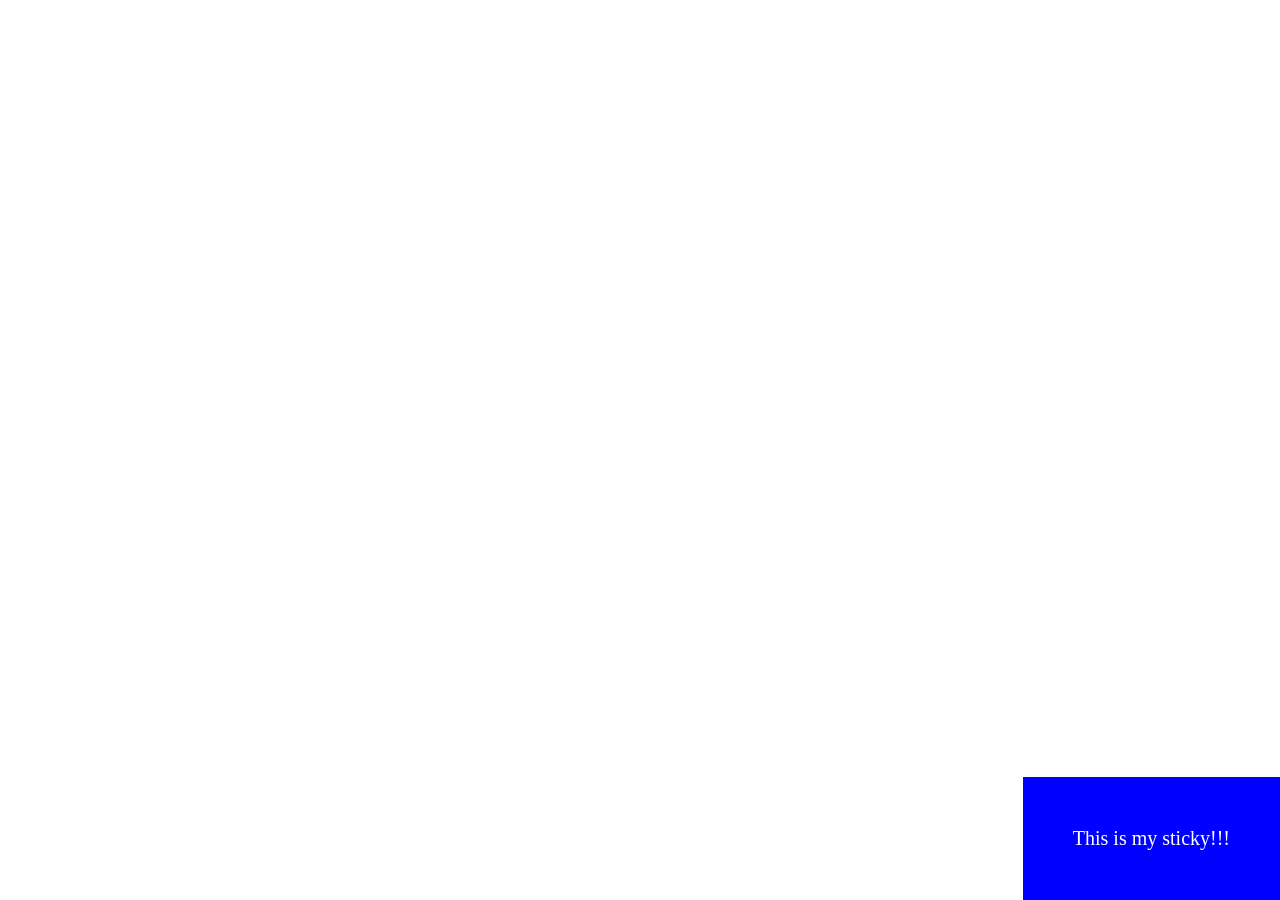
<file: One Page Website/Sticky_Element.html>
<!DOCTYPE html>
<html lang="en">
    <head>
        <meta name="viewport" content="width=device-width, initial-scale=1">
        <style>
            div.sticky {
                position: -webkit-sticky;
                position: fixed;
                bottom: 0;
                right: 0;
                background-color: blue;
                padding: 50px;
                font-size: 20px;
                color: white;
                
            }
        </style>
    </head>
    <body>
        <div class="sticky"> This is my sticky!!!
        </div>
    </body>
</html>
</file>
<file: basic-tetris/style.css>
.container {
  display: flex;
}

.grid {
  background-color: #DEDDD0;
  display: flex;
  flex-wrap: wrap;
  height: 400px;
  width: 200px;
}

.grid div {
  height: 20px;
  width: 20px;
}

.tetromino {
  background-color: teal;
}

body {
  background-color: teal;
}

.mini-grid {
  margin-left: 50px;
  width: 80px;
  height: 80px;
  display: flex;
  flex-wrap: wrap;
  background-color: #DEDDD0;
}

.mini-grid div {
  height: 20px;
  width: 20px;
}
</file>
